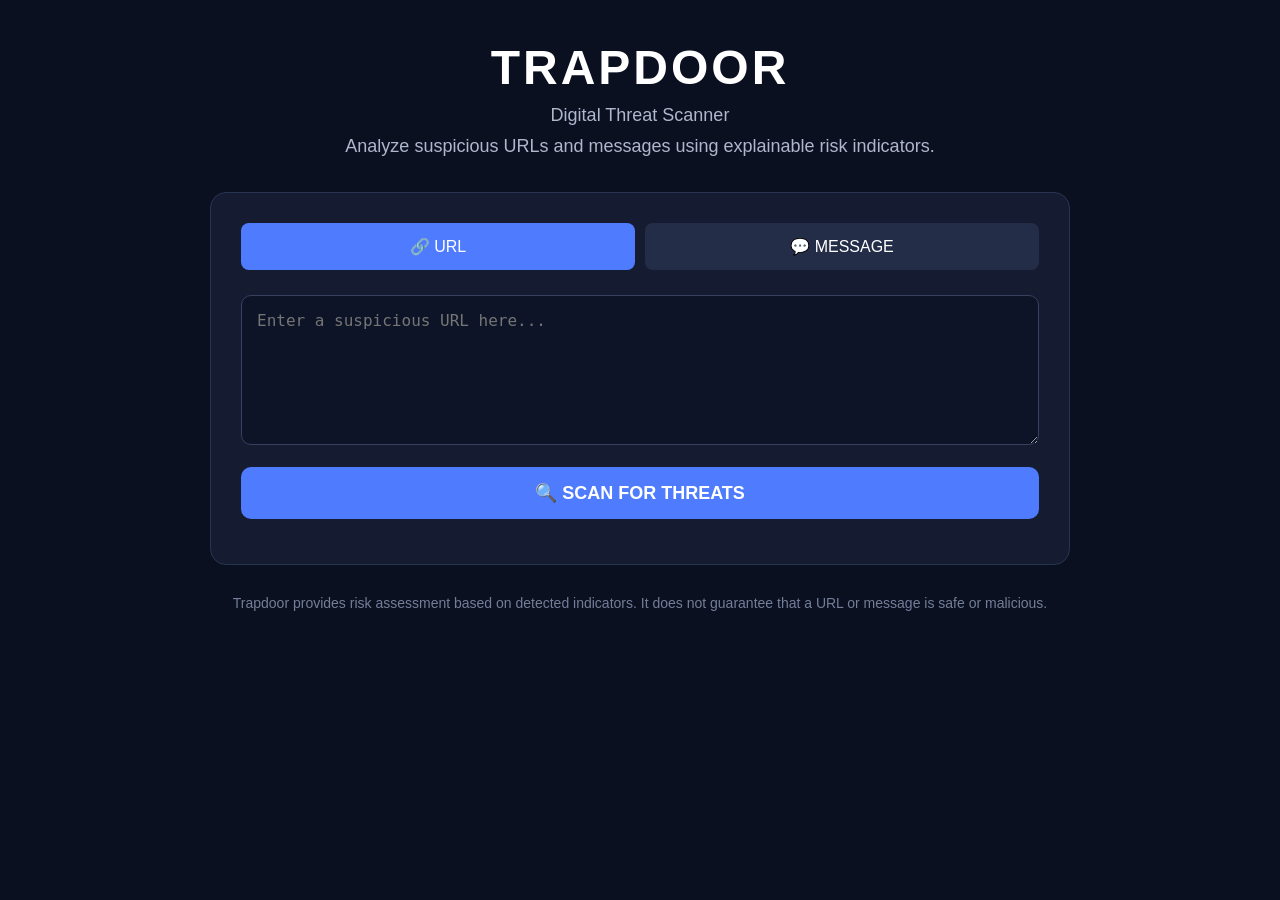
<file: frontend/index.html>
<!DOCTYPE html>
<html lang="en">

<head>
    <meta charset="UTF-8">
    <meta name="viewport" content="width=device-width, initial-scale=1.0">

    <title>Trapdoor - Digital Threat Scanner</title>

    <style>
        * {
            box-sizing: border-box;
            margin: 0;
            padding: 0;
        }

        body {
            font-family: Arial, sans-serif;
            background: #0b1020;
            color: white;
            min-height: 100vh;
        }

        .container {
            width: 90%;
            max-width: 900px;
            margin: auto;
            padding: 40px 20px;
        }

        .header {
            text-align: center;
            margin-bottom: 35px;
        }

        .header h1 {
            font-size: 48px;
            letter-spacing: 3px;
        }

        .header p {
            margin-top: 10px;
            color: #aeb7cc;
            font-size: 18px;
        }

        .scanner {
            background: #151c32;
            padding: 30px;
            border-radius: 16px;
            border: 1px solid #293452;
        }

        .tabs {
            display: flex;
            gap: 10px;
            margin-bottom: 25px;
        }

        .tab {
            flex: 1;
            padding: 14px;
            border: none;
            border-radius: 8px;
            background: #242d48;
            color: white;
            font-size: 16px;
            cursor: pointer;
        }

        .tab.active {
            background: #4f7cff;
        }

        textarea {
            width: 100%;
            height: 150px;
            padding: 15px;
            border-radius: 10px;
            border: 1px solid #36415f;
            background: #0d1427;
            color: white;
            font-size: 16px;
            resize: vertical;
            outline: none;
        }

        textarea:focus {
            border-color: #4f7cff;
        }

        .scan-button {
            width: 100%;
            margin-top: 18px;
            padding: 15px;
            border: none;
            border-radius: 10px;
            background: #4f7cff;
            color: white;
            font-size: 18px;
            font-weight: bold;
            cursor: pointer;
        }

        .scan-button:hover {
            opacity: 0.9;
        }

        .result {
            display: none;
            margin-top: 30px;
            padding: 25px;
            background: #10182d;
            border-radius: 12px;
            border: 1px solid #293452;
        }

        .result h2 {
            margin-bottom: 20px;
        }

        .score {
            font-size: 42px;
            font-weight: bold;
            margin-bottom: 10px;
        }
        .risk-bar {
    width: 100%;
    height: 12px;
    background: #252d45;
    border-radius: 10px;
    overflow: hidden;
    margin-bottom: 20px;
}

.risk-fill {
    height: 100%;
    width: 0%;
    background: #4f7cff;
    border-radius: 10px;
    transition: width 0.5s ease;
}

        .risk-level {
            font-size: 22px;
            font-weight: bold;
            margin-bottom: 20px;
        }

        .result ul {
            margin-top: 10px;
            padding-left: 25px;
        }

        .result li {
            margin-bottom: 8px;
            color: #d7dced;
        }

        .recommendation {
            margin-top: 20px;
            padding: 15px;
            background: #19233d;
            border-radius: 8px;
        }

        .error {
            color: #ff7777;
            margin-top: 15px;
        }

        .footer {
            text-align: center;
            margin-top: 30px;
            color: #737e99;
            font-size: 14px;
        }
    </style>
</head>

<body>

    <div class="container">

        <div class="header">
            <h1>TRAPDOOR</h1>
            <p>Digital Threat Scanner</p>
            <p>Analyze suspicious URLs and messages using explainable risk indicators.</p>
        </div>

        <div class="scanner">

            <div class="tabs">

                <button class="tab active" onclick="selectType('url', this)">
                    🔗 URL
                </button>

                <button class="tab" onclick="selectType('message', this)">
                    💬 MESSAGE
                </button>

            </div>

            <textarea
                id="inputText"
                placeholder="Enter a suspicious URL here..."
            ></textarea>

            <button class="scan-button" onclick="scanInput()">
                🔍 SCAN FOR THREATS
            </button>

            <div id="error" class="error"></div>

            <div id="result" class="result">

                <h2>Scan Result</h2>

                <div id="score" class="score">
                    Risk Score: 0/100
                </div>
                <div class="risk-bar">
    <div id="riskFill" class="risk-fill"></div>
</div>

                <div id="riskLevel" class="risk-level">
                    Risk Level: LOW
                </div>

                <h3>Why?</h3>

                <ul id="reasons"></ul>

                <div class="recommendation">
                    <strong>Recommended Action:</strong>
                    <p id="recommendationText">
                        No obvious suspicious indicators detected.
                    </p>
                </div>

            </div>

        </div>

        <div class="footer">
            Trapdoor provides risk assessment based on detected indicators.
            It does not guarantee that a URL or message is safe or malicious.
        </div>

    </div>


    <script>

        let selectedType = "url";


        function selectType(type, button) {

            selectedType = type;

            const buttons = document.querySelectorAll(".tab");

            buttons.forEach(function(btn) {
                btn.classList.remove("active");
            });

            button.classList.add("active");

            const input = document.getElementById("inputText");

            if (type === "url") {

                input.placeholder =
                    "Enter a suspicious URL here...";

            } else {

                input.placeholder =
                    "Paste a suspicious message here...";

            }

            document.getElementById("result").style.display = "none";
            document.getElementById("error").textContent = "";
        }


        async function scanInput() {

            const input = document.getElementById("inputText").value.trim();

            const error = document.getElementById("error");

            const resultBox = document.getElementById("result");

            if (!input) {

                error.textContent = "Please enter something to scan.";

                resultBox.style.display = "none";

                return;
            }

            error.textContent = "";

            try {

                const response = await fetch("/scan", {

                    method: "POST",

                    headers: {
                        "Content-Type": "application/json"
                    },

                    body: JSON.stringify({
                        type: selectedType,
                        content: input
                    })

                });


                const data = await response.json();


                if (!response.ok) {

                    throw new Error(
                        data.error || "Something went wrong."
                    );

                }


                document.getElementById("score").textContent =
                    "Risk Score: " + data.risk_score + "/100";
                    const riskFill = document.getElementById("riskFill");

riskFill.style.width = data.risk_score + "%";


                document.getElementById("riskLevel").textContent =
                    "Risk Level: " + data.risk_level;
                    const riskElement = document.getElementById("riskLevel");

    riskElement.classList.remove(
    "risk-low",
    "risk-medium",
    "risk-high"
);

if (data.risk_level === "HIGH") {
    riskElement.classList.add("risk-high");
} else if (data.risk_level === "MEDIUM") {
    riskElement.classList.add("risk-medium");
} else {
    riskElement.classList.add("risk-low");
}


                const reasonsList =
                    document.getElementById("reasons");

                reasonsList.innerHTML = "";


                if (data.reasons && data.reasons.length > 0) {

                    data.reasons.forEach(function(reason) {

                        const li = document.createElement("li");

                        li.textContent = reason;

                        reasonsList.appendChild(li);

                    });

                } else {

                    const li = document.createElement("li");

                    li.textContent =
                        "No obvious suspicious indicators detected.";

                    reasonsList.appendChild(li);

                }


                if (data.risk_level === "HIGH") {

                    document.getElementById("recommendationText").textContent =
                        "Do not click links or provide sensitive information. Verify the source through an official channel.";

                } else if (data.risk_level === "MEDIUM") {

                    document.getElementById("recommendationText").textContent =
                        "Be cautious. Verify the sender and destination before taking action.";

                } else {

                    document.getElementById("recommendationText").textContent =
                        "No obvious suspicious indicators were detected, but always verify unexpected requests.";

                }


                resultBox.style.display = "block";

            } catch (error) {

                document.getElementById("error").textContent =
                    error.message;

                resultBox.style.display = "none";

            }

        }

    </script>

</body>

</html>
</file>
